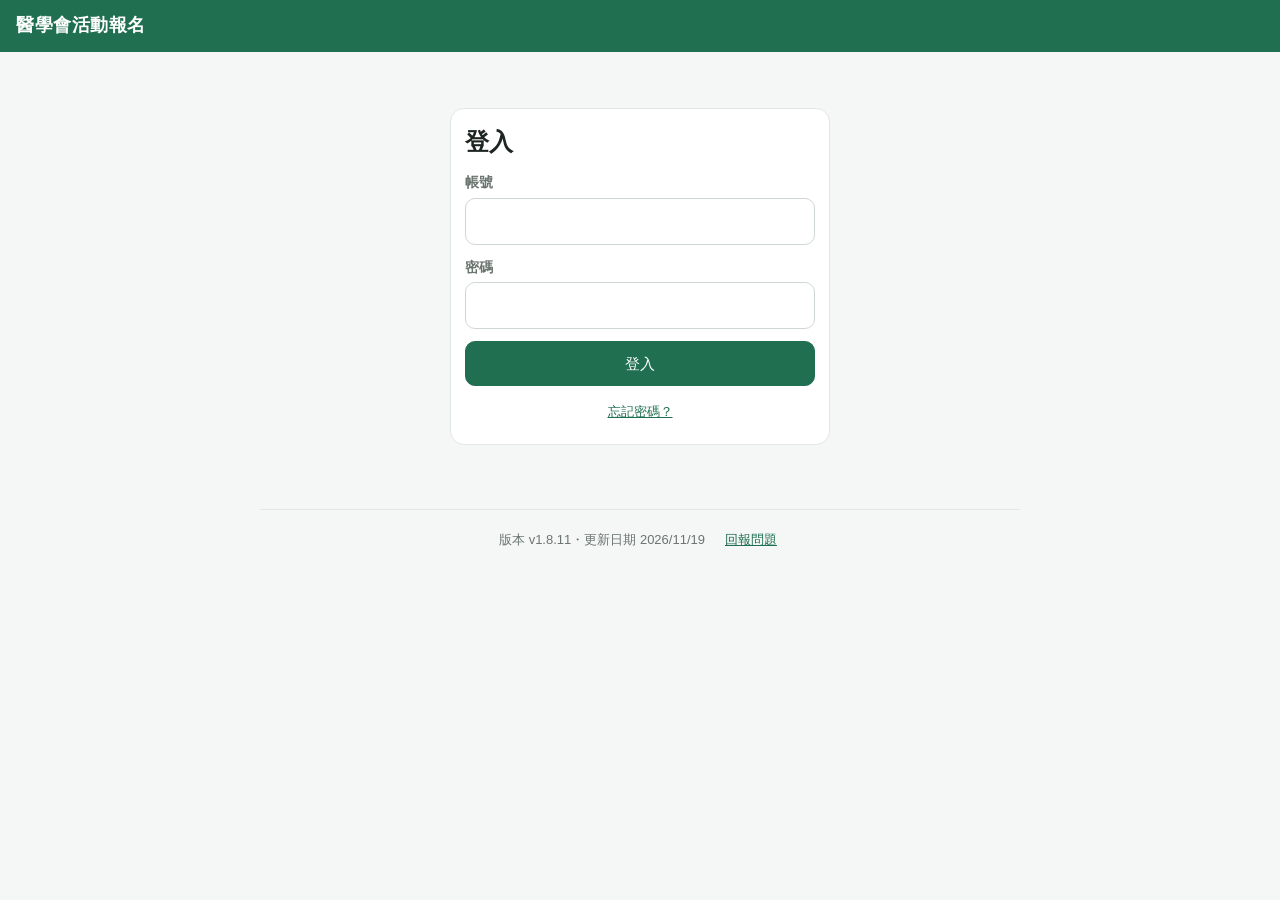
<file: index.html>
<!doctype html>
<html lang="zh-Hant">
<head>
  <meta charset="utf-8">
  <meta name="viewport" content="width=device-width, initial-scale=1, viewport-fit=cover">
  <meta name="theme-color" content="#1f6f50">
  <meta name="robots" content="noindex, nofollow">
  <meta http-equiv="Content-Security-Policy" content="default-src 'none'; script-src 'self'; style-src 'self' 'unsafe-inline'; img-src 'self' data: https://drive.google.com https://*.googleusercontent.com; connect-src https://script.google.com https://script.googleusercontent.com; base-uri 'none'; form-action 'none'">
  <meta name="referrer" content="strict-origin-when-cross-origin">
  <title>醫學會活動報名</title>
  <link rel="stylesheet" href="assets/style.css">
</head>
<body>
  <header class="topbar">
    <h1>醫學會活動報名</h1>
    <span class="who" id="who"></span>
    <button id="adminBtn" hidden>管理頁</button>
    <button id="logoutBtn" hidden>登出</button>
  </header>

  <section id="loginView" hidden>
    <main>
      <div class="card login">
        <h2>登入</h2>
        <label class="f" for="loginAcct">帳號</label>
        <input class="input" id="loginAcct" type="text" autocomplete="username" autocapitalize="off" autocorrect="off" spellcheck="false">
        <label class="f" for="loginPw">密碼</label>
        <input class="input" id="loginPw" type="password" autocomplete="current-password" maxlength="20">
        <div class="btn-row"><button class="btn block" id="loginBtn">登入</button></div>
        <div class="center"><button type="button" class="link-btn" id="forgotBtn">忘記密碼？</button></div>
      </div>
    </main>
  </section>

  <section id="pwView" hidden>
    <main>
      <div class="card login">
        <h2>設定新密碼</h2>
        <p class="muted small" id="pwHello"></p>
        <p class="small">為了帳號安全，第一次登入（或密碼被重設後）需要設定新密碼：</p>
        <ul class="small muted" id="pwRules"></ul>
        <label class="f" for="newPw">新密碼</label>
        <input class="input" id="newPw" type="password" autocomplete="new-password" maxlength="20">
        <label class="f" for="newPw2">再輸入一次</label>
        <input class="input" id="newPw2" type="password" autocomplete="new-password" maxlength="20">
        <div class="btn-row"><button class="btn block" id="newPwBtn">確定</button></div>
        <div class="center"><button type="button" class="link-btn" id="pwCancel">取消，回到登入</button></div>
      </div>
    </main>
  </section>

  <section id="appView" hidden>
    <nav class="tabs" id="tabs">
      <button data-tab="events" class="on">活動報名</button>
      <button data-tab="records">參加紀錄</button>
      <button data-tab="corrections">修正申請</button>
    </nav>
    <main>
      <div id="tab-events"></div>
      <div id="tab-records" hidden></div>
      <div id="tab-corrections" hidden></div>
    </main>
  </section>

  <div id="busy" hidden></div>
  <script src="assets/config.js"></script>
  <script src="assets/common.js"></script>
  <script src="assets/app.js"></script>
</body>
</html>
</file>
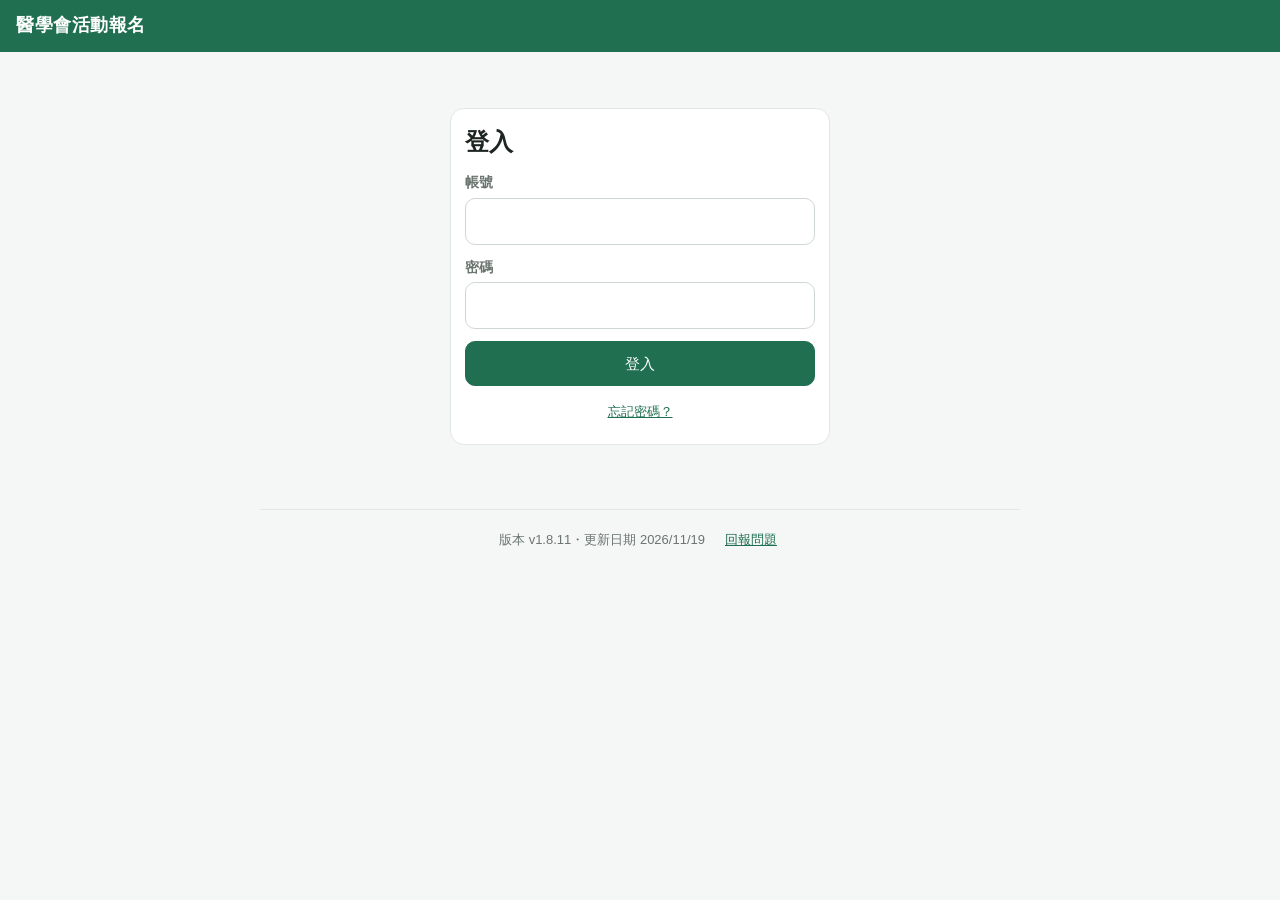
<file: admin.html>
<!doctype html>
<html lang="zh-Hant">
<head>
  <meta charset="utf-8">
  <meta name="viewport" content="width=device-width, initial-scale=1, viewport-fit=cover">
  <meta name="theme-color" content="#1f6f50">
  <meta name="robots" content="noindex, nofollow">
  <meta http-equiv="Content-Security-Policy" content="default-src 'none'; script-src 'self'; style-src 'self' 'unsafe-inline'; img-src 'self' data: https://drive.google.com https://*.googleusercontent.com; connect-src https://script.google.com https://script.googleusercontent.com; base-uri 'none'; form-action 'none'">
  <meta name="referrer" content="strict-origin-when-cross-origin">
  <title>醫學會活動報名・管理</title>
  <link rel="stylesheet" href="assets/style.css">
</head>
<body>
  <header class="topbar">
    <h1>醫學會活動報名・管理</h1>
    <button id="testBtn">測試頁</button>
    <button id="siteBtn">報名頁</button>
    <button id="logoutBtn" hidden>登出</button>
  </header>

  <section id="appView" hidden>
    <nav class="tabs" id="tabs">
      <button data-tab="events" class="on">活動</button>
      <button data-tab="review">審核</button>
      <button data-tab="records">參加紀錄</button>
      <button data-tab="staff">員工</button>
      <button data-tab="settings">設定</button>
    </nav>
    <main>
      <div id="tab-events"></div>
      <div id="tab-review" hidden></div>
      <div id="tab-records" hidden></div>
      <div id="tab-staff" hidden></div>
      <div id="tab-settings" hidden></div>
    </main>
  </section>

  <div id="busy" hidden></div>
  <script src="assets/config.js"></script>
  <script src="assets/common.js"></script>
  <script src="assets/admin.js"></script>
</body>
</html>
</file>
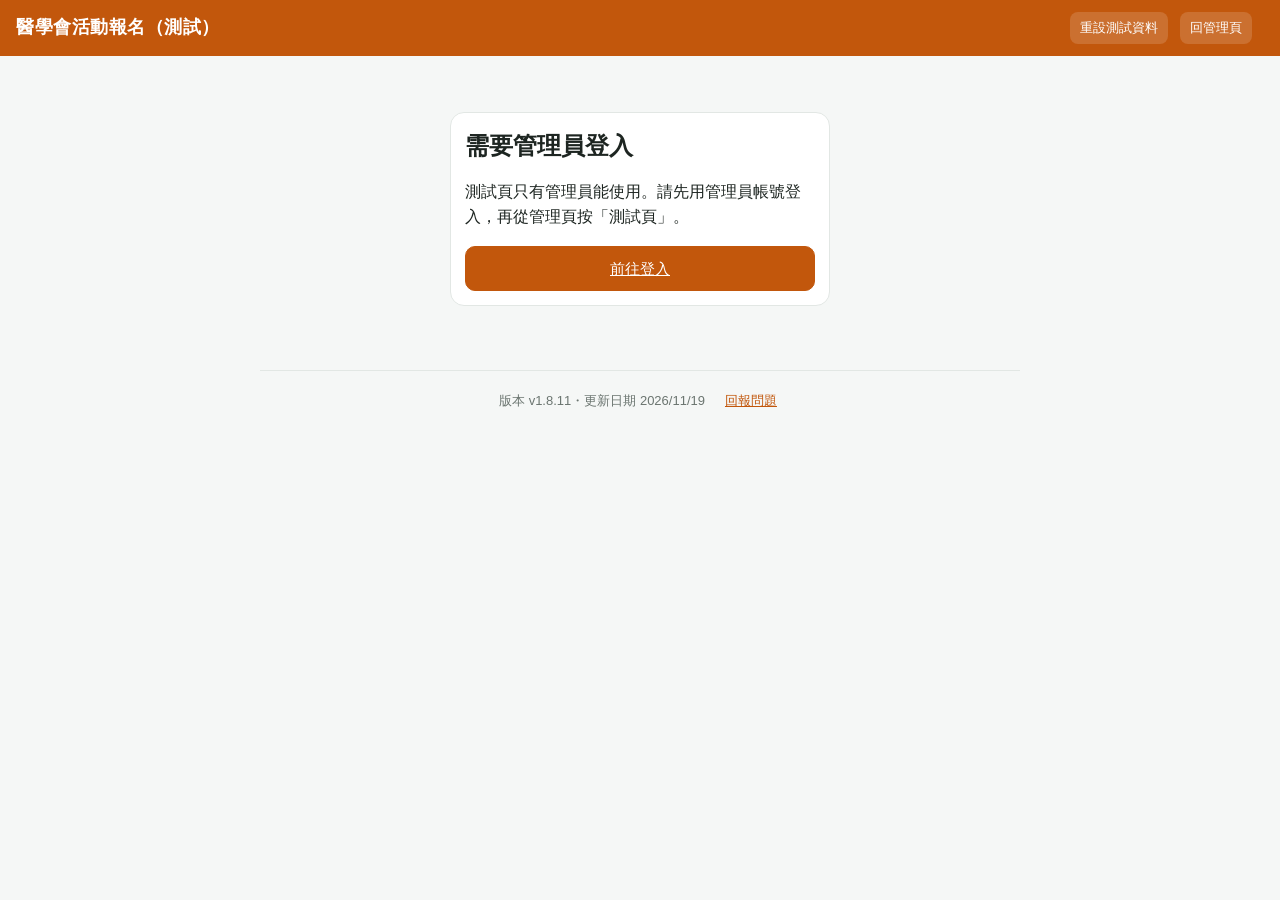
<file: test.html>
<!doctype html>
<html lang="zh-Hant">
<head>
  <meta charset="utf-8">
  <meta name="viewport" content="width=device-width, initial-scale=1, viewport-fit=cover">
  <meta name="theme-color" content="#c2570c">
  <meta name="robots" content="noindex, nofollow">
  <meta http-equiv="Content-Security-Policy" content="default-src 'none'; script-src 'self'; style-src 'self' 'unsafe-inline'; img-src 'self' data: https://drive.google.com https://*.googleusercontent.com; connect-src https://script.google.com https://script.googleusercontent.com; base-uri 'none'; form-action 'none'">
  <meta name="referrer" content="strict-origin-when-cross-origin">
  <title>醫學會活動報名・測試區</title>
  <link rel="stylesheet" href="assets/style.css">
</head>
<body class="test-mode">
  <header class="topbar">
    <h1><span class="hide-sm">醫學會活動報名</span>（測試）</h1>
    <button type="button" id="testReset">重設<span class="hide-sm">測試資料</span></button>
    <button type="button" id="testBack"><span class="hide-sm">回</span>管理頁</button>
    <span class="who" id="who"></span>
    <button id="adminBtn" hidden>管理頁</button>
    <button id="logoutBtn" hidden>登出</button>
  </header>

  <section id="loginView" hidden>
    <main>
      <div class="card login">
        <h2>登入</h2>
        <label class="f" for="loginAcct">帳號</label>
        <input class="input" id="loginAcct" type="text" autocomplete="off" autocapitalize="off" autocorrect="off" spellcheck="false">
        <label class="f" for="loginPw">密碼</label>
        <input class="input" id="loginPw" type="password" autocomplete="off" maxlength="20">
        <label class="chk" style="margin-top:12px"><input type="checkbox" id="simFirst">模擬首次登入（需設定新密碼）</label>
        <div class="btn-row"><button class="btn block" id="loginBtn">登入</button></div>
        <div class="center"><button type="button" class="link-btn" id="forgotBtn">忘記密碼？</button></div>
      </div>
    </main>
  </section>

  <section id="pwView" hidden>
    <main>
      <div class="card login">
        <h2>設定新密碼</h2>
        <p class="muted small" id="pwHello"></p>
        <p class="small">為了帳號安全，第一次登入（或密碼被重設後）需要設定新密碼：</p>
        <ul class="small muted" id="pwRules"></ul>
        <label class="f" for="newPw">新密碼</label>
        <input class="input" id="newPw" type="password" autocomplete="off" maxlength="20">
        <label class="f" for="newPw2">再輸入一次</label>
        <input class="input" id="newPw2" type="password" autocomplete="off" maxlength="20">
        <div class="btn-row"><button class="btn block" id="newPwBtn">確定</button></div>
        <div class="center"><button type="button" class="link-btn" id="pwCancel">取消，回到登入</button></div>
      </div>
    </main>
  </section>

  <section id="appView" hidden>
    <nav class="tabs" id="tabs">
      <button data-tab="events" class="on">活動報名</button>
      <button data-tab="records">參加紀錄</button>
      <button data-tab="corrections">修正申請</button>
    </nav>
    <main>
      <div id="tab-events"></div>
      <div id="tab-records" hidden></div>
      <div id="tab-corrections" hidden></div>
    </main>
  </section>

  <div id="busy" hidden></div>
  <script src="assets/config.js"></script>
  <script src="assets/test-boot.js"></script>
  <script src="assets/common.js"></script>
  <script src="assets/test.js"></script>
  <script src="assets/app.js"></script>
</body>
</html>
</file>
<file: assets/style.css>
:root {
  --brand: #1f6f50;
  --brand-2: #e8f3ee;
  --ink: #1d2521;
  --muted: #6b7570;
  --line: #e2e7e4;
  --bg: #f5f7f6;
  --card: #ffffff;
  --warn: #b45309;
  --warn-bg: #fff4e5;
  --bad: #b42318;
  --bad-bg: #fdecea;
  --ok: #1f6f50;
  --radius: 14px;
}
* { box-sizing: border-box; }
html { -webkit-text-size-adjust: 100%; }
body {
  margin: 0; background: var(--bg); color: var(--ink);
  font-family: -apple-system, BlinkMacSystemFont, "PingFang TC", "Microsoft JhengHei", "Noto Sans TC", sans-serif;
  font-size: 16px; line-height: 1.55;
}
body.noscroll { overflow: hidden; }
a { color: var(--brand); }
button, input, select, textarea { font: inherit; color: inherit; }
[hidden] { display: none !important; }

.topbar {
  position: sticky; top: 0; z-index: 10; background: var(--brand); color: #fff;
  padding: 12px 16px; display: flex; align-items: center; gap: 12px;
}
.topbar h1 { font-size: 18px; margin: 0; flex: 1; font-weight: 600; letter-spacing: .5px; }
.topbar .who { font-size: 13px; opacity: .9; }
.topbar button { background: rgba(255,255,255,.15); border: 0; color: #fff; border-radius: 8px; padding: 6px 10px; font-size: 13px; cursor: pointer; }

.tabs {
  position: sticky; top: 50px; z-index: 9; display: flex; background: #fff; border-bottom: 1px solid var(--line);
  overflow-x: auto; scrollbar-width: none;
}
.tabs button {
  flex: 1 0 auto; border: 0; background: none; padding: 12px 14px; font-size: 15px; color: var(--muted);
  border-bottom: 3px solid transparent; cursor: pointer; white-space: nowrap;
}
.tabs button.on { color: var(--brand); border-bottom-color: var(--brand); font-weight: 600; }
.tabs .badge { margin-left: 4px; }

main { max-width: 760px; margin: 0 auto; padding: 16px; }
.section-title { font-size: 14px; color: var(--muted); margin: 20px 4px 8px; font-weight: 600; }

.card {
  background: var(--card); border-radius: var(--radius); border: 1px solid var(--line);
  padding: 14px; margin-bottom: 12px;
}
.ev-card { display: flex; gap: 12px; cursor: pointer; }
.ev-card:active { background: #fafcfb; }
.ev-thumb { width: 72px; height: 96px; border-radius: 8px; object-fit: cover; background: var(--brand-2); flex: none; }
.ev-thumb.empty { display: flex; align-items: center; justify-content: center; color: var(--brand); font-size: 26px; }
.ev-body { flex: 1; min-width: 0; }
.ev-name { font-weight: 600; font-size: 16px; margin: 0 0 2px; }
.ev-meta { font-size: 14px; color: var(--muted); }
.ev-meta div { overflow: hidden; text-overflow: ellipsis; white-space: nowrap; }
.ev-foot { margin-top: 6px; display: flex; flex-wrap: wrap; gap: 6px; align-items: center; }

.badge { display: inline-block; font-size: 12px; padding: 2px 8px; border-radius: 99px; background: var(--brand-2); color: var(--brand); font-weight: 600; }
.badge.warn { background: var(--warn-bg); color: var(--warn); }
.badge.bad { background: var(--bad-bg); color: var(--bad); }
.badge.gray { background: #eef0ef; color: var(--muted); }
.muted { color: var(--muted); }
.small { font-size: 13px; }

.btn {
  display: inline-flex; align-items: center; justify-content: center; gap: 6px;
  border: 1px solid var(--brand); background: var(--brand); color: #fff; border-radius: 10px;
  padding: 10px 16px; font-size: 15px; cursor: pointer; min-height: 44px;
}
.btn.ghost { background: #fff; color: var(--brand); }
.btn.danger { background: #fff; color: var(--bad); border-color: #f1b8b2; }
.btn.small { padding: 6px 10px; min-height: 34px; font-size: 14px; }
.btn.block { width: 100%; }
.btn:disabled { opacity: .5; cursor: not-allowed; }
.btn-row { display: flex; flex-wrap: wrap; gap: 8px; margin-top: 12px; }

label.f { display: block; margin: 12px 0 4px; font-size: 14px; color: var(--muted); font-weight: 600; }
.input, select.input, textarea.input {
  width: 100%; border: 1px solid #cfd7d3; border-radius: 10px; padding: 10px 12px; background: #fff; min-height: 44px;
}
textarea.input { min-height: 90px; resize: vertical; }
.input:focus { outline: 2px solid var(--brand); outline-offset: -1px; border-color: transparent; }
.row2 { display: grid; grid-template-columns: 1fr 1fr; gap: 10px; }
.row3 { display: grid; grid-template-columns: repeat(3, 1fr); gap: 8px; }

.login { max-width: 380px; margin: 40px auto; }
.login h2 { margin: 0 0 4px; }
.pin { letter-spacing: 8px; font-size: 22px; text-align: center; }

/* modal */
.modal-wrap {
  position: fixed; inset: 0; background: rgba(15, 25, 20, .45); z-index: 50;
  display: flex; align-items: flex-end; justify-content: center;
}
.modal {
  background: #fff; width: 100%; max-width: 640px; max-height: 92vh; overflow-y: auto;
  border-radius: 18px 18px 0 0; padding: 20px 16px 28px; position: relative;
}
.modal.wide { max-width: 860px; }
@media (min-width: 700px) {
  .modal-wrap { align-items: center; }
  .modal { border-radius: 18px; padding: 24px; }
}
.modal h2 { margin: 0 36px 8px 0; font-size: 20px; }
.modal-x { position: absolute; top: 10px; right: 10px; border: 0; background: #eef0ef; width: 34px; height: 34px; border-radius: 50%; font-size: 20px; cursor: pointer; }
.poster { width: 100%; border-radius: 10px; margin: 8px 0; display: block; }

dl.info { display: grid; grid-template-columns: 84px 1fr; gap: 6px 10px; margin: 12px 0; }
dl.info dt { color: var(--muted); font-size: 14px; }
dl.info dd { margin: 0; }
.mt-row { display: flex; flex-wrap: wrap; gap: 6px; align-items: center; margin-bottom: 4px; }
.mt-date { font-size: 13px; color: var(--muted); min-width: 92px; }
.mt-chip { font-size: 14px; padding: 2px 8px; border-radius: 6px; background: #f1f3f2; }
.mt-chip.mine { background: var(--brand); color: #fff; font-weight: 600; }

.sess-grid { display: grid; gap: 8px; margin-top: 8px; }
.sess-day { display: flex; align-items: center; gap: 8px; flex-wrap: wrap; padding: 10px; border: 1px solid var(--line); border-radius: 10px; }
.sess-day .d { flex: 1 0 120px; font-weight: 600; }
.chk {
  display: inline-flex; align-items: center; gap: 6px; padding: 8px 12px; border: 1px solid #cfd7d3; border-radius: 99px;
  cursor: pointer; user-select: none; background: #fff; min-height: 40px;
}
.chk input { width: 18px; height: 18px; accent-color: var(--brand); }
.chk.on { border-color: var(--brand); background: var(--brand-2); color: var(--brand); font-weight: 600; }
.chk.dis { opacity: .55; cursor: not-allowed; }

.regs { font-size: 14px; }
.regs .r-day { margin-top: 8px; }
.regs .r-s { color: var(--muted); }

.rec-person { padding: 12px 14px; }
.rec-head { display: flex; justify-content: space-between; align-items: baseline; gap: 8px; }
.rec-head b { font-size: 16px; }
.rec-total { font-weight: 700; color: var(--brand); font-size: 18px; white-space: nowrap; }
.rec-items { margin: 6px 0 0; padding: 0; list-style: none; font-size: 14px; }
.rec-items li { padding: 4px 0; border-top: 1px dashed var(--line); display: flex; gap: 8px; }
.rec-items li span:first-child { color: var(--muted); white-space: nowrap; }
.rec-items li .c { margin-left: auto; white-space: nowrap; color: var(--muted); }

.list-item { display: flex; gap: 10px; align-items: flex-start; }
.list-item .grow { flex: 1; min-width: 0; }

.empty { text-align: center; color: var(--muted); padding: 32px 12px; }
.notice { background: var(--warn-bg); color: var(--warn); border-radius: 10px; padding: 10px 12px; font-size: 14px; margin: 10px 0; }
.notice.ok { background: var(--brand-2); color: var(--brand); }

table.grid { width: 100%; border-collapse: collapse; font-size: 14px; }
table.grid th, table.grid td { border-bottom: 1px solid var(--line); padding: 8px 6px; text-align: left; vertical-align: top; }
table.grid th { color: var(--muted); font-weight: 600; background: #fafbfa; position: sticky; top: 0; }
.scroll-x { overflow-x: auto; }
/* 可排序表頭 */
th.sortable { cursor: pointer; user-select: none; white-space: nowrap; }
th.sortable:hover, th.sortable.on { color: var(--brand); }
.sort-hint { opacity: .35; font-size: 11px; }
/* 員工、次數欄置中，左右留白不貼邊 */
.rec-table th:first-child, .rec-table td:first-child,
.rec-table th:last-child, .rec-table td:last-child { text-align: center; white-space: nowrap; padding-left: 14px; padding-right: 14px; }
.rec-table td[colspan] { text-align: center; }
.rec-table td div + div { margin-top: 2px; }

/* 一排按鈕選項（取代下拉選單） */
.choice { display: flex; flex-wrap: wrap; gap: 8px; }
.choice .chk { border-radius: 10px; }
.perm-table td, .perm-table th { text-align: center; }
.perm-table td:first-child, .perm-table th:first-child { text-align: left; }
.year-chips { display: flex; flex-wrap: wrap; gap: 8px; }
.year-chips .btn { min-width: 92px; }
.fb-item .grow { white-space: pre-wrap; word-break: break-word; }

/* ===== 測試頁：橘色主題 ===== */
body.test-mode {
  --brand: #c2570c; --brand-2: #fff1e6; --ok: #c2570c;
}
body.test-mode .topbar { background: #c2570c; }
body.test-mode #quietBar { background: #ffc58f; }

.preview {
  white-space: pre-wrap; background: #f2f6f4; border-radius: 12px; padding: 12px; font-size: 15px;
  border: 1px solid var(--line); font-family: inherit;
}

.site-foot {
  max-width: 760px; margin: 8px auto 32px; padding: 12px 16px; display: flex; flex-wrap: wrap; gap: 8px 16px;
  justify-content: center; align-items: center; font-size: 13px; color: var(--muted); border-top: 1px solid var(--line);
}
.center { text-align: center; margin-top: 8px; }
.link-btn { border: 0; background: none; color: var(--brand); text-decoration: underline; cursor: pointer; font-size: 13px; padding: 8px 4px; }

#busy {
  position: fixed; inset: 0; z-index: 100; background: rgba(255,255,255,.55);
  display: flex; align-items: center; justify-content: center;
}
#busy::after {
  content: ""; width: 38px; height: 38px; border-radius: 50%;
  border: 4px solid var(--brand-2); border-top-color: var(--brand); animation: spin .8s linear infinite;
}
@keyframes spin { to { transform: rotate(360deg); } }

.toast {
  position: fixed; left: 50%; bottom: 24px; transform: translate(-50%, 20px); opacity: 0;
  background: #1d2521; color: #fff; padding: 10px 16px; border-radius: 10px; z-index: 200;
  transition: all .25s; max-width: calc(100% - 32px); font-size: 15px;
}
.toast.bad { background: var(--bad); }
.toast.show { opacity: 1; transform: translate(-50%, 0); }

/* 背景更新進度條 */
#quietBar {
  position: fixed; top: 0; left: 0; height: 3px; width: 0; z-index: 300; background: #8fd3b0;
  opacity: 0; transition: opacity .2s;
}
#quietBar.on { opacity: 1; width: 100%; animation: qb 1.2s ease-in-out infinite; }
@keyframes qb { 0% { transform: translateX(-100%); } 100% { transform: translateX(100%); } }

/* 活動儲存方式 */
.save-opts { display: grid; grid-template-columns: repeat(3, 1fr); gap: 8px; margin-top: 8px; }
.save-opts .btn { flex-direction: column; gap: 2px; padding: 10px 8px; min-height: 64px; }
.save-opts .btn span { font-size: 12px; opacity: .8; font-weight: normal; }
@media (max-width: 480px) { .save-opts { grid-template-columns: 1fr; } }

/* 日期範圍 */
.date-range { display: grid; grid-template-columns: 1fr 1fr auto; gap: 8px; align-items: end; }
.date-range > div { display: flex; flex-direction: column; gap: 2px; }
@media (max-width: 480px) { .date-range { grid-template-columns: 1fr 1fr; } .date-range .btn { grid-column: 1 / -1; } }

/* 設定頁：可收合的區塊 */
details.set-sec { padding: 0 16px; }
details.set-sec > summary.set-sum {
  list-style: none; cursor: pointer; margin: 0 -16px; padding: 14px 16px; font-weight: 600; font-size: 17px;
  display: flex; align-items: center; gap: 8px; flex-wrap: wrap;
}
details.set-sec > summary.set-sum::-webkit-details-marker { display: none; }
details.set-sec > summary.set-sum::after { content: "▾"; margin-left: auto; color: var(--muted); transition: transform .2s; }
details.set-sec[open] > summary.set-sum::after { transform: rotate(180deg); }
details.set-sec[open] > summary.set-sum { border-bottom: 1px solid var(--line); margin-bottom: 10px; }
details.set-sec[open] { padding-bottom: 14px; }

/* 頂端列：文字不換行；手機上縮短按鈕文字 */
.topbar h1 { white-space: nowrap; overflow: hidden; text-overflow: ellipsis; min-width: 0; }
.topbar button, .topbar .who { white-space: nowrap; flex: none; }
@media (max-width: 480px) {
  .topbar { gap: 6px; padding: 12px 10px; }
  .topbar h1 { font-size: 16px; }
  .hide-sm { display: none; }
}
</file>
